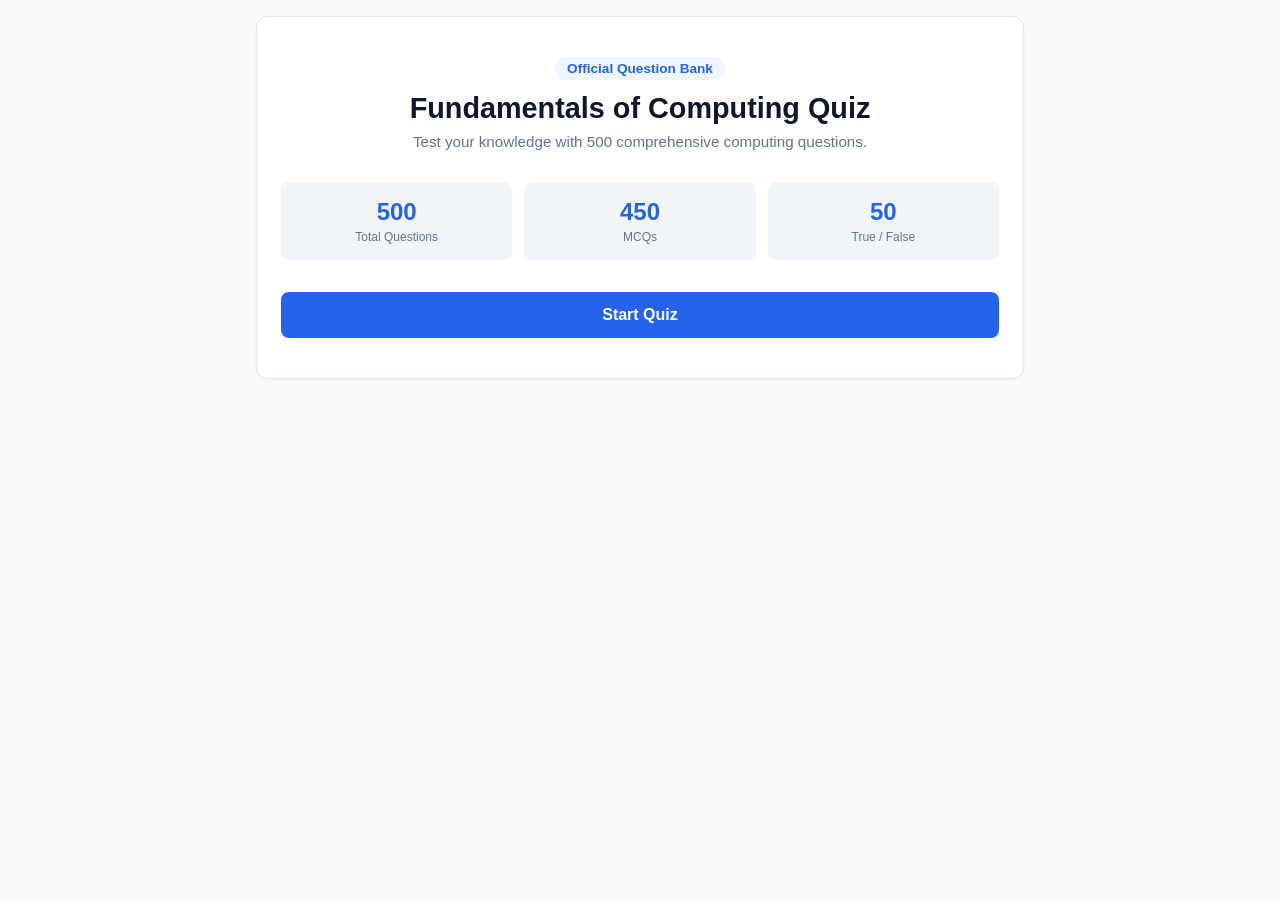
<file: index.html>
<!DOCTYPE html>
<html lang="en">
<head>
    <meta charset="UTF-8">
    <meta name="viewport" content="width=device-width, initial-scale=1.0">
    <meta name="theme-color" content="#2563eb">
    <title>Fundamentals of Computing Quiz</title>
    <link rel="stylesheet" href="style.css">
    <link rel="manifest" href="manifest.json">
    <link rel="apple-touch-icon" href="data:image/svg+xml,<svg xmlns=%22http://www.w3.org/2000/svg%22 viewBox=%220 0 100 100%22><rect width=%22100%22 height=%22100%22 rx=%2220%22 fill=%22%232563eb%22/><text y=%22.9em%22 font-size=%2290%22 fill=%22white%22>💻</text></svg>">
</head>
<body>
    <div class="app-container">
        <section id="home-screen" class="screen active">
            <div class="card home-card">
                <div class="badge">Official Question Bank</div>
                <h1>Fundamentals of Computing Quiz</h1>
                <p class="subtitle">Test your knowledge with 500 comprehensive computing questions.</p>
                
                <div class="stats-grid">
                    <div class="stat-card">
                        <span class="stat-value">500</span>
                        <span class="stat-label">Total Questions</span>
                    </div>
                    <div class="stat-card">
                        <span class="stat-value">450</span>
                        <span class="stat-label">MCQs</span>
                    </div>
                    <div class="stat-card">
                        <span class="stat-value">50</span>
                        <span class="stat-label">True / False</span>
                    </div>
                </div>

                <div class="action-buttons">
                    <button id="btn-continue" class="btn btn-secondary hidden">Continue Quiz</button>
                    <button id="btn-start" class="btn btn-primary">Start Quiz</button>
                </div>
            </div>
        </section>

        <section id="quiz-screen" class="screen">
            <header class="quiz-header">
                <div class="quiz-info">
                    <span id="question-number">Question 1 / 500</span>
                    <button id="btn-submit-early" class="btn-text">Submit Quiz</button>
                </div>
                <div class="progress-bar-container">
                    <div id="progress-bar" class="progress-bar"></div>
                </div>
            </header>

            <main class="quiz-body">
                <div class="card question-card">
                    <h2 id="question-text">Question text will appear here...</h2>
                </div>

                <div id="options-container" class="options-grid">
                    </div>

                <div class="quiz-navigation">
                    <button id="btn-prev" class="btn btn-outline" disabled>Previous</button>
                    <button id="btn-next" class="btn btn-primary">Next</button>
                </div>

                <div class="palette-container card">
                    <div class="palette-header">
                        <h3>Question Palette</h3>
                        <div class="palette-legend">
                            <span class="legend-item"><span class="dot current"></span> Current</span>
                            <span class="legend-item"><span class="dot answered"></span> Answered</span>
                            <span class="legend-item"><span class="dot not-visited"></span> Not Visited</span>
                        </div>
                    </div>
                    <div id="question-palette" class="palette-grid">
                        </div>
                </div>
            </main>
        </section>

        <section id="result-screen" class="screen">
            <div class="card result-card">
                <h2>Quiz Completed!</h2>
                <div class="score-circle">
                    <span id="result-percentage">0%</span>
                    <span id="result-score">Score: 0 / 500</span>
                </div>

                <div class="result-stats-grid">
                    <div class="res-stat-item correct">
                        <span class="res-value" id="res-correct">0</span>
                        <span class="res-label">Correct</span>
                    </div>
                    <div class="res-stat-item wrong">
                        <span class="res-value" id="res-wrong">0</span>
                        <span class="res-label">Wrong</span>
                    </div>
                    <div class="res-stat-item unattempted">
                        <span class="res-value" id="res-unattempted">0</span>
                        <span class="res-label">Unattempted</span>
                    </div>
                </div>

                <div class="action-buttons">
                    <button id="btn-review" class="btn btn-primary">Review Answers</button>
                    <button id="btn-restart" class="btn btn-secondary">Restart Quiz</button>
                </div>
            </div>
        </section>

        <section id="review-screen" class="screen">
            <header class="review-header card">
                <h2>Review Answers</h2>
                <button id="btn-back-result" class="btn btn-outline">Back to Summary</button>
            </header>
            <main id="review-list" class="review-list">
                </main>
        </section>
    </div>

    <script src="quiz.js"></script>
    <script src="app.js"></script>
</body>
</html>
</file>
<file: style.css>
/* Modern Premium Minimalist CSS */
:root {
    --bg-color: #f8fafc;
    --card-bg: #ffffff;
    --text-primary: #0f172a;
    --text-secondary: #64748b;
    --accent-blue: #2563eb;
    --accent-blue-hover: #1d4ed8;
    --accent-light-blue: #eff6ff;
    --border-color: #e2e8f0;
    
    --color-green: #10b981;
    --color-green-light: #ecfdf5;
    --color-red: #ef4444;
    --color-red-light: #fef2f2;
    --color-gray: #94a3b8;
    --color-gray-light: #f1f5f9;

    --radius-sm: 8px;
    --radius-md: 12px;
    --radius-lg: 16px;
    --shadow-sm: 0 1px 3px rgba(0, 0, 0, 0.05);
    --shadow-md: 0 4px 6px -1px rgba(0, 0, 0, 0.05), 0 2px 4px -1px rgba(0, 0, 0, 0.03);
    --shadow-lg: 0 10px 15px -3px rgba(0, 0, 0, 0.05), 0 4px 6px -2px rgba(0, 0, 0, 0.02);
    --transition: all 0.2s ease-in-out;
}

* {
    box-sizing: border-box;
    margin: 0;
    padding: 0;
    font-family: -apple-system, BlinkMacSystemFont, "Segoe UI", Roboto, Helvetica, Arial, sans-serif;
}

body {
    background-color: var(--bg-color);
    color: var(--text-primary);
    display: flex;
    justify-content: center;
    min-height: 100vh;
    padding: 16px;
}

.app-container {
    width: 100%;
    max-width: 768px;
    margin: 0 auto;
}

/* Screen visibility */
.screen {
    display: none;
    opacity: 0;
    transition: opacity 0.3s ease;
}

.screen.active {
    display: block;
    opacity: 1;
}

/* Card Styling */
.card {
    background-color: var(--card-bg);
    border: 1px solid var(--border-color);
    border-radius: var(--radius-md);
    padding: 24px;
    box-shadow: var(--shadow-sm);
    margin-bottom: 20px;
}

/* Badge */
.badge {
    display: inline-block;
    background-color: var(--accent-light-blue);
    color: var(--accent-blue);
    font-size: 0.85rem;
    font-weight: 600;
    padding: 4px 12px;
    border-radius: 20px;
    margin-bottom: 12px;
}

/* Home Screen */
.home-card {
    text-align: center;
    padding: 40px 24px;
}

.home-card h1 {
    font-size: 1.8rem;
    margin-bottom: 8px;
    color: var(--text-primary);
}

.subtitle {
    color: var(--text-secondary);
    font-size: 0.95rem;
    margin-bottom: 32px;
}

.stats-grid {
    display: grid;
    grid-template-columns: repeat(3, 1fr);
    gap: 12px;
    margin-bottom: 32px;
}

.stat-card {
    background-color: var(--color-gray-light);
    border-radius: var(--radius-sm);
    padding: 16px 8px;
    display: flex;
    flex-direction: column;
    align-items: center;
}

.stat-value {
    font-size: 1.5rem;
    font-weight: 700;
    color: var(--accent-blue);
}

.stat-label {
    font-size: 0.75rem;
    color: var(--text-secondary);
    margin-top: 4px;
}

/* Buttons */
.btn {
    width: 100%;
    padding: 14px 20px;
    font-size: 1rem;
    font-weight: 600;
    border-radius: var(--radius-sm);
    border: none;
    cursor: pointer;
    transition: var(--transition);
}

.btn-primary {
    background-color: var(--accent-blue);
    color: white;
}

.btn-primary:hover {
    background-color: var(--accent-blue-hover);
}

.btn-secondary {
    background-color: var(--color-gray-light);
    color: var(--text-primary);
}

.btn-secondary:hover {
    background-color: #e2e8f0;
}

.btn-outline {
    background-color: transparent;
    border: 1px solid var(--border-color);
    color: var(--text-primary);
}

.btn-outline:hover {
    background-color: var(--color-gray-light);
}

.btn:disabled {
    opacity: 0.5;
    cursor: not-allowed;
}

.btn-text {
    background: none;
    border: none;
    color: var(--accent-blue);
    font-weight: 600;
    cursor: pointer;
}

.action-buttons {
    display: flex;
    flex-direction: column;
    gap: 12px;
}

.hidden {
    display: none !important;
}

/* Quiz Screen Header */
.quiz-header {
    margin-bottom: 20px;
}

.quiz-info {
    display: flex;
    justify-content: space-between;
    align-items: center;
    font-size: 0.95rem;
    font-weight: 600;
    color: var(--text-secondary);
    margin-bottom: 10px;
}

.progress-bar-container {
    width: 100%;
    height: 8px;
    background-color: var(--border-color);
    border-radius: 4px;
    overflow: hidden;
}

.progress-bar {
    height: 100%;
    width: 0%;
    background-color: var(--accent-blue);
    transition: width 0.3s ease;
}

/* Question & Options */
.question-card h2 {
    font-size: 1.15rem;
    font-weight: 600;
    line-height: 1.5;
    color: var(--text-primary);
}

.options-grid {
    display: flex;
    flex-direction: column;
    gap: 12px;
    margin-bottom: 20px;
}

.option-btn {
    width: 100%;
    padding: 16px;
    text-align: left;
    background-color: var(--card-bg);
    border: 1px solid var(--border-color);
    border-radius: var(--radius-sm);
    font-size: 0.95rem;
    color: var(--text-primary);
    cursor: pointer;
    transition: var(--transition);
    display: flex;
    align-items: center;
}

.option-btn:hover {
    border-color: var(--accent-blue);
    background-color: var(--accent-light-blue);
}

.option-btn.selected {
    border-color: var(--accent-blue);
    background-color: var(--accent-light-blue);
    color: var(--accent-blue);
    font-weight: 600;
}

.quiz-navigation {
    display: flex;
    gap: 12px;
    margin-bottom: 24px;
}

/* Question Palette */
.palette-container {
    padding: 16px;
}

.palette-header {
    display: flex;
    justify-content: space-between;
    align-items: center;
    margin-bottom: 12px;
    flex-wrap: wrap;
    gap: 8px;
}

.palette-header h3 {
    font-size: 0.95rem;
    color: var(--text-primary);
}

.palette-legend {
    display: flex;
    gap: 12px;
    font-size: 0.75rem;
    color: var(--text-secondary);
}

.legend-item {
    display: flex;
    align-items: center;
    gap: 4px;
}

.dot {
    width: 8px;
    height: 8px;
    border-radius: 50%;
}

.dot.current { background-color: var(--accent-blue); }
.dot.answered { background-color: var(--color-green); }
.dot.not-visited { background-color: var(--color-gray); }

.palette-grid {
    display: grid;
    grid-template-columns: repeat(auto-fill, minmax(40px, 1fr));
    gap: 8px;
    max-height: 180px;
    overflow-y: auto;
    padding-right: 4px;
}

.palette-btn {
    aspect-ratio: 1;
    display: flex;
    align-items: center;
    justify-content: center;
    border: 1px solid var(--border-color);
    background-color: var(--color-gray-light);
    color: var(--text-secondary);
    border-radius: var(--radius-sm);
    font-size: 0.85rem;
    font-weight: 600;
    cursor: pointer;
}

.palette-btn.current {
    background-color: var(--accent-blue);
    color: white;
    border-color: var(--accent-blue);
}

.palette-btn.answered {
    background-color: var(--color-green-light);
    color: var(--color-green);
    border-color: var(--color-green);
}

/* Result Screen */
.result-card {
    text-align: center;
    padding: 32px 24px;
}

.score-circle {
    width: 140px;
    height: 140px;
    border-radius: 50%;
    border: 6px solid var(--accent-blue);
    display: flex;
    flex-direction: column;
    align-items: center;
    justify-content: center;
    margin: 24px auto;
}

#result-percentage {
    font-size: 1.8rem;
    font-weight: 800;
    color: var(--accent-blue);
}

#result-score {
    font-size: 0.75rem;
    color: var(--text-secondary);
    margin-top: 4px;
}

.result-stats-grid {
    display: grid;
    grid-template-columns: repeat(3, 1fr);
    gap: 12px;
    margin-bottom: 24px;
}

.res-stat-item {
    padding: 12px;
    border-radius: var(--radius-sm);
    display: flex;
    flex-direction: column;
}

.res-stat-item.correct { background-color: var(--color-green-light); color: var(--color-green); }
.res-stat-item.wrong { background-color: var(--color-red-light); color: var(--color-red); }
.res-stat-item.unattempted { background-color: var(--color-gray-light); color: var(--color-gray); }

.res-value { font-size: 1.25rem; font-weight: 700; }
.res-label { font-size: 0.75rem; margin-top: 2px; }

/* Review Screen */
.review-header {
    display: flex;
    justify-content: space-between;
    align-items: center;
    margin-bottom: 16px;
}

.review-item {
    margin-bottom: 16px;
}

.review-question {
    font-weight: 600;
    font-size: 1rem;
    margin-bottom: 12px;
}

.review-option {
    padding: 10px 14px;
    border-radius: var(--radius-sm);
    border: 1px solid var(--border-color);
    margin-bottom: 8px;
    font-size: 0.9rem;
}

.review-option.correct-ans {
    background-color: var(--color-green-light);
    border-color: var(--color-green);
    color: var(--color-green);
    font-weight: 600;
}

.review-option.wrong-ans {
    background-color: var(--color-red-light);
    border-color: var(--color-red);
    color: var(--color-red);
    font-weight: 600;
      }
</file>
